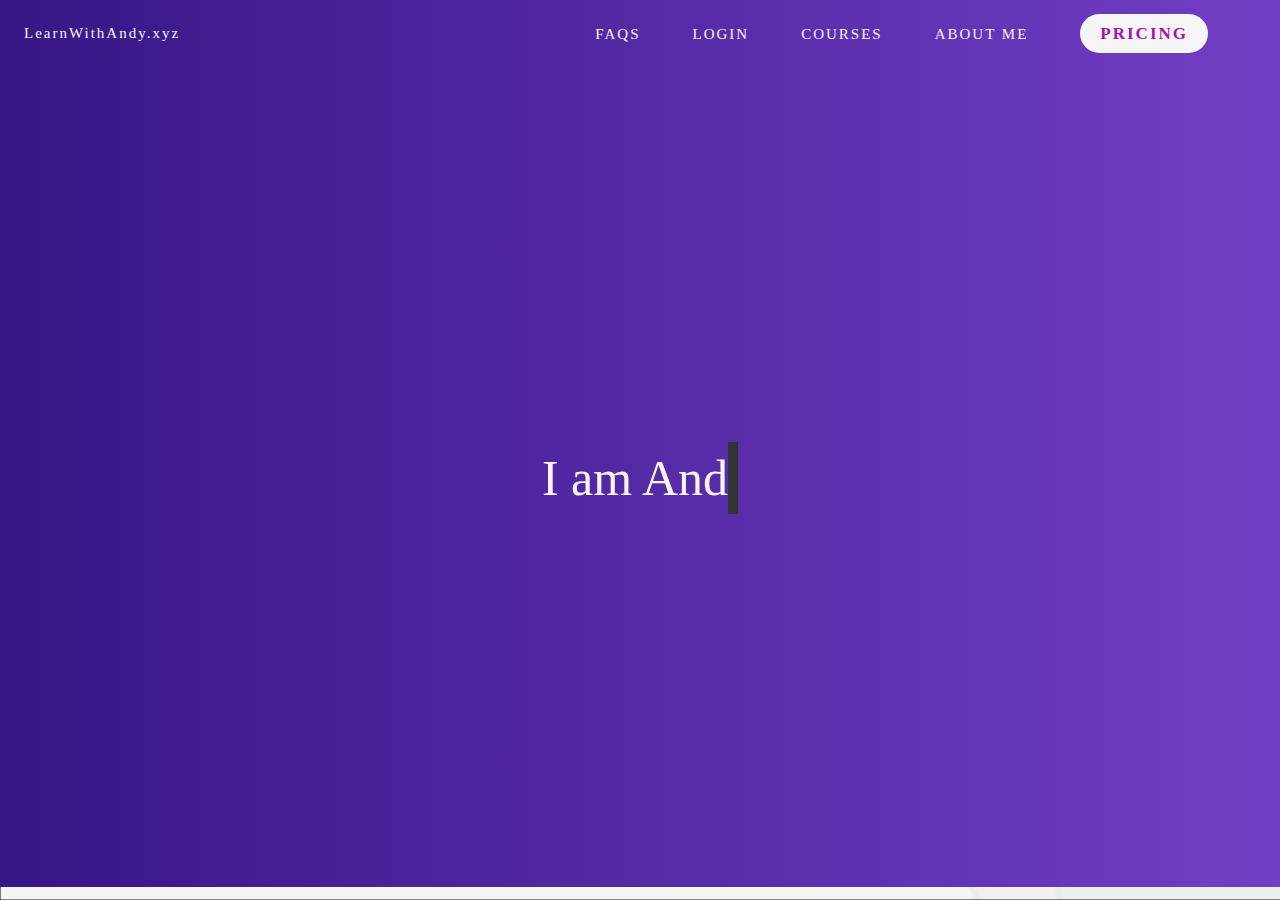
<file: learnwithandy/About/index.html>
<!DOCTYPE html>
<html lang="en">
<head>
    <meta charset="UTF-8">
    <meta name="viewport" content="width=device-width, initial-scale=1.0">
    <meta http-equiv="X-UA-Compatible" content="ie=edge">
    <link rel="stylesheet" href="style.css">
    <link rel="stylesheet" href="../css/padding-style.css">
    <link rel="stylesheet" href="../css/col-style.css">
    <title>About Me - Learn With Andy</title>
</head>
<body>
    <header>
        <nav class="col-12">
            <div class="logo p-6"><a href="../index.html" class="logo_a">LearnWithAndy.xyz</a></div>
            <img src="../Icons/Burger.png" alt="Burger Icon" class="burger p-6" id="burger">
            <div class="phone_nav_div" id="phone_nav">
                <ul class="phone_nav_ul p-6">
                    <li class="phone_nav_li"><a href="../FAQs/index.html" class="phone_nav_a phone_nav_faqs">FAQs</a></li>
                    <li class="phone_nav_li"><a href="../login/index.html" class="phone_nav_a phone_nav_login">Login</a></li>
                    <li class="phone_nav_li"><a href="../course/index.html" class="phone_nav_a phone_nav_courses">Courses</a>
                    </li>
                    <li class="phone_nav_li"><a href="../About/index.html" class="phone_nav_a phone_nav_about">About Me</a></li>
                    <!-- <li class="phone_nav_li"><a href="#" class="phone_nav_a phone_nav_contact">Contact</a></li> -->
                    <li class="phone_nav_li"><a href="../index.html#pricing_section" class="phone_nav_a phone_nav_pricing">Pricing</a>
                    </li>
                </ul>
                <div class="nav_under_f p-4">
                    <p class="nav_copy">&copy Learn With Andy.xyz 2019</p>
                </div>
            </div>
            <ul class="nav_ul p-6">
                <li class="nav_li"><a href="../FAQs/index.html" class="nav_a nav_faqs">FAQs</a></li>
                <li class="nav_li"><a href="../login/index.html" class="nav_a nav_login">Login</a></li>
                <li class="nav_li"><a href="../course/index.html" class="nav_a nav_courses">Courses</a></li>
                <li class="nav_li"><a href="../About/index.html" class="nav_a nav_about">About Me</a></li>
                <!-- <li class="nav_li"><a href="#" class="nav_a nav_contact">Contact</a></li> -->
                <li class="nav_li"><a href="../index.html#pricing_section" class="nav_a nav_pricing">Pricing</a></li>
            </ul>
        </nav>
    </header>


    <section class="banner">
        <p class="typewriter" id="typewriter"></p>
        <div class="cursor" id="cursor"></div>
    </section>

    <script src="script.js"></script>
    <script src="../js/responsive.js"></script>
</body>
</html>
</file>
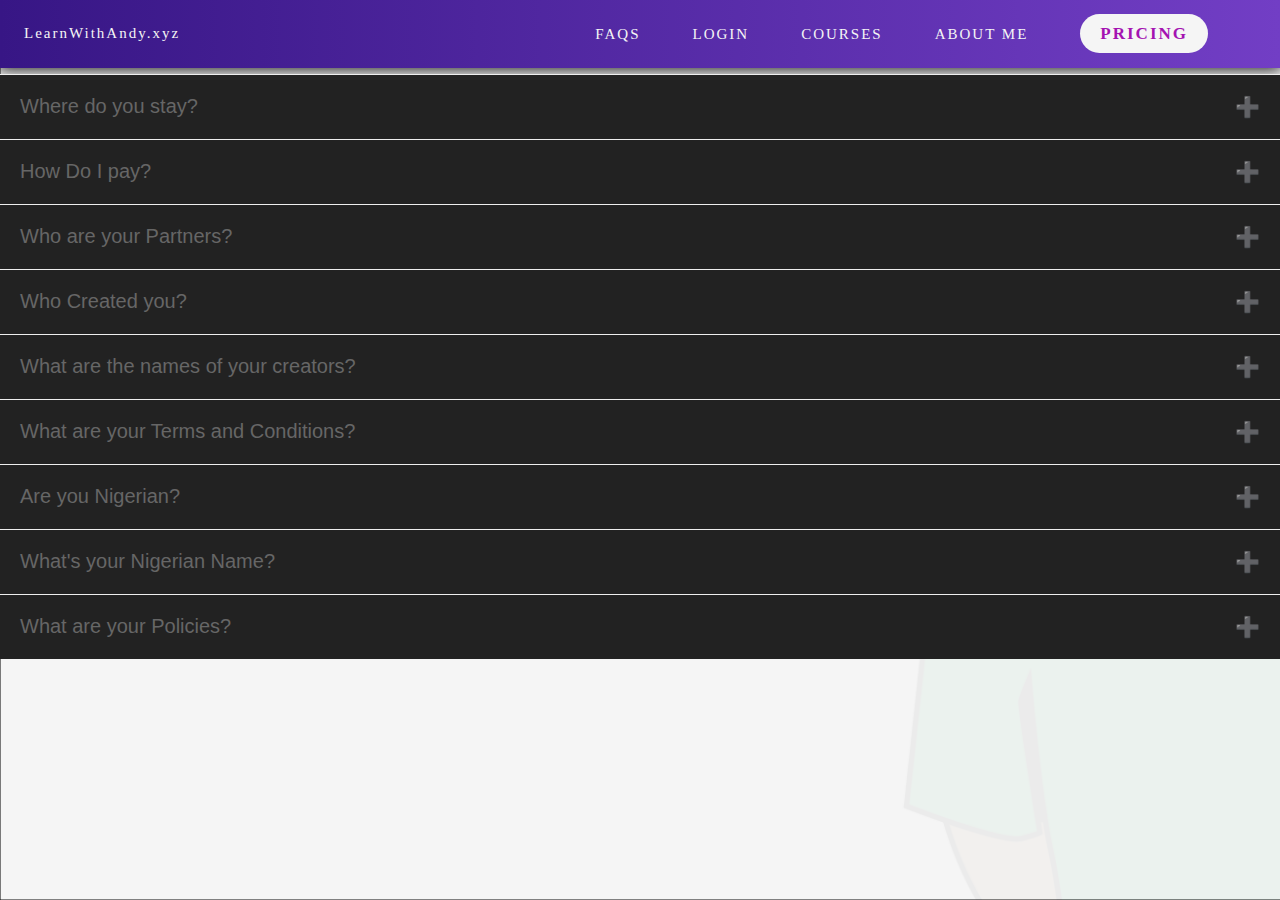
<file: learnwithandy/FAQs/index.html>
<!DOCTYPE html>
<html>
<head>
	 <meta charset="UTF-8">
    <meta name="viewport" content="width=device-width, initial-scale=1.0">
    <meta http-equiv="X-UA-Compatible" content="ie=edge">
	<title>	FAQs - Learm With Andy</title>
	<link rel="stylesheet" type="text/css" href="style.css">
	<link rel="stylesheet" href="../css/col-style.css">
	<link rel="stylesheet" href="../css/padding-style.css">
</head>
<body>
	<header>
        <nav class="col-12">
            <div class="logo p-6"><a href="../index.html" class="logo_a">LearnWithAndy.xyz</a></div>
            <img src="../Icons/Burger.png" alt="Burger Icon" class="burger p-6" id="burger">
            <div class="phone_nav_div" id="phone_nav">
                <ul class="phone_nav_ul p-6">
                    <li class="phone_nav_li"><a href="index.html" class="phone_nav_a phone_nav_faqs">FAQs</a></li>
                    <li class="phone_nav_li"><a href="../login/index.html" class="phone_nav_a phone_nav_login">Login</a></li>
                    <li class="phone_nav_li"><a href="../course/index.html" class="phone_nav_a phone_nav_courses">Courses</a>
                    </li>
                    <li class="phone_nav_li"><a href="../About/index.html" class="phone_nav_a phone_nav_about">About Me</a></li>
                    <!-- <li class="phone_nav_li"><a href="#" class="phone_nav_a phone_nav_contact">Contact</a></li> -->
                    <li class="phone_nav_li"><a href="../index.html#pricing_section" class="phone_nav_a phone_nav_pricing">Pricing</a>
                    </li>
                </ul>
                <div class="nav_under_f p-4">
                    <p class="nav_copy">&copy Learn With Andy.xyz 2019</p>
                </div>
            </div>
            <ul class="nav_ul p-6">
                <li class="nav_li"><a href="index.html" class="nav_a nav_faqs">FAQs</a></li>
                <li class="nav_li"><a href="../login/index.html" class="nav_a nav_login">Login</a></li>
                <li class="nav_li"><a href="../course/index.html" class="nav_a nav_courses">Courses</a></li>
                <li class="nav_li"><a href="../About/index.html" class="nav_a nav_about">About Me</a></li>
                <!-- <li class="nav_li"><a href="#" class="nav_a nav_contact">Contact</a></li> -->
                <li class="nav_li"><a href="../index.html#pricing_section" class="nav_a nav_pricing">Pricing</a></li>
            </ul>
        </nav>
    </header>



	<div class="alll">
	<button id="address jba" class="button" >
		Where do you stay?
	</button>

	<div class="panel">
		<p style="font-size: 20px; padding-bottom: 10px; text-transform: uppercase; color: #ffffff;" >Head Office</p>
		<p style="padding-bottom: 20px ">38, Olayemi Street, Maza-maza, Lagos, Nigeria</p>
		<p style="font-size: 20px; padding-bottom: 10px; color: #ffffff; text-transform: uppercase;">Branch Office</p>
		<p style="padding-bottom: 10px" >38, Olayemi Street, Maza-maza, Lagos, Nigeria</p>
	</div>

	<button id="How" class="button">
		How Do I pay?
	</button>

	<div class="panel">
		<p class="steps">Step 1</p>
		<p>Create an account with us</p>
		<p class="steps">Step 2</p>
		<p>Click on the pricing option that suites you</p>
		<p class="steps">Step 3</p>
		<p>Click on the PayPal button</p>
	</div>

	<button id="partners" class="button">
		Who are your Partners?
	</button>

	<div class="panel">
	
		<p class="parts">SmartJOE Empire</p>
		<p class="parts">Key Stones Afrik</p>
		<p class="parts">Mi-Tech</p>
		<p class="parts">Graphlix</p>
		<p class="parts">Myme Edits</p>
		<p class="parts">Big West Films</p>
		<p class="parts">Drink_Water Tech</p>
		<p class="parts">Tech Phantom</p>
		
	</div>

	<button id="SellProducts" class="button">
		Who Created you?
	</button>

	<div class="panel">
		<p class="SYP">I could have said God, but you know, it's just some teenage super cool nerds.</p>
	</div>

	<button id="SellServices" class="button">
		What are the names of your creators?
	</button>

	<div class="panel">
		<p class="SYP">Ayoko Modupe, Oyewunmi Damilola and Enemigin Oritsemisan</p>
	</div>

	<button id="termsandconditions" class="button">
		What are your Terms and Conditions?
	</button>

	<div class="panel">
		I don't have for now so....
		Lorem ipsum dolor sit amet, consectetur adipisicing elit, sed do eiusmod
		tempor incididunt ut labore et dolore magna aliqua. Ut enim ad minim veniam,
		quis nostrud exercitation ullamco laboris nisi ut aliquip ex ea commodo
		consequat. Duis aute irure dolor in reprehenderit in voluptate velit esse
		cillum dolore eu fugiat nulla pariatur. Excepteur sint occaecat cupidatat non
		proident, sunt in culpa qui officia deserunt mollit anim id est laborum.
	</div>

	<button id="Location" class="button">
		Are you Nigerian?
	</button>

	<div class="panel">
		Oh Yes
	</div>

	<button id="Location" class="button">
		What's your Nigerian Name?
	</button>

	<div class="panel">
		Pelumi? 🤷 
	</div>
	

	<button id="policies" class="button">
		What are your Policies?
	</button>

	<div class="panel">
		I don't have for now so....
		Lorem ipsum dolor sit amet, consectetur adipisicing elit, sed do eiusmod
		tempor incididunt ut labore et dolore magna aliqua. Ut enim ad minim veniam,
		quis nostrud exercitation ullamco laboris nisi ut aliquip ex ea commodo
		consequat. Duis aute irure dolor in reprehenderit in voluptate velit esse
		cillum dolore eu fugiat nulla pariatur. Excepteur sint occaecat cupidatat non
		proident, sunt in culpa qui officia deserunt mollit anim id est laborum.
	</div>



</div>














	<script src="script.js"></script>
	<script src="../js/responsive.js"></script>
</body>
</html>
</file>
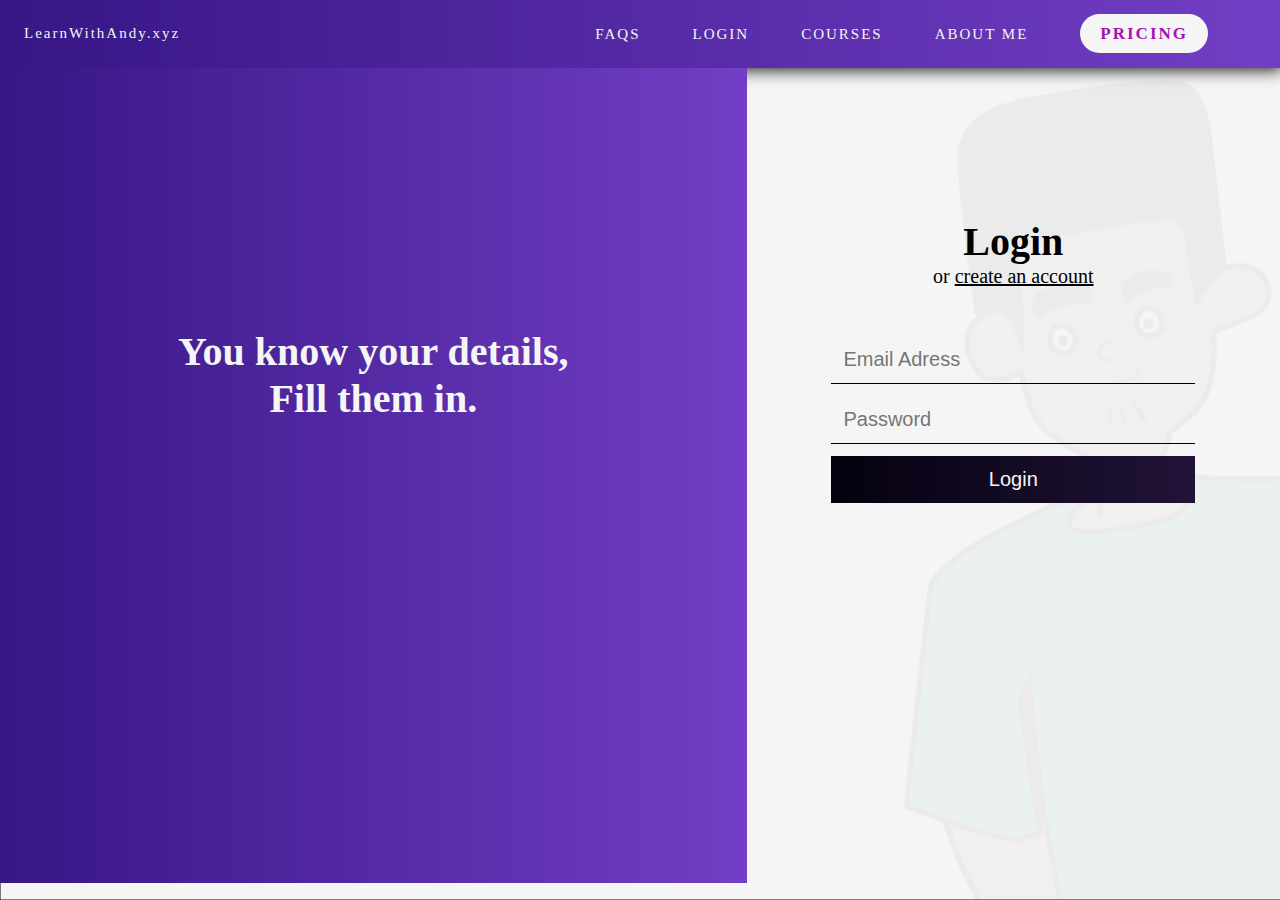
<file: learnwithandy/login/index.html>
<!DOCTYPE html>
<html lang="en">
<head>
    <meta charset="UTF-8">
    <meta name="viewport" content="width=device-width, initial-scale=1.0">
    <meta http-equiv="X-UA-Compatible" content="ie=edge">
    <link rel="stylesheet" href="style.css">
    <link rel="stylesheet" href="../css/padding-style.css">
    <link rel="stylesheet" href="../css/col-style.css">
    <title>Login - Learn With Andy</title>
</head>
<body>
    <header>
        <nav class="col-12">
            <div class="logo p-6"><a href="../index.html" class="logo_a">LearnWithAndy.xyz</a></div>
            <img src="../Icons/Burger.png" alt="Burger Icon" class="burger p-6" id="burger">
            <div class="phone_nav_div" id="phone_nav">
                <ul class="phone_nav_ul p-6">
                    <li class="phone_nav_li"><a href="../FAQs/index.html" class="phone_nav_a phone_nav_faqs">FAQs</a></li>
                    <li class="phone_nav_li"><a href="../login/index.html" class="phone_nav_a phone_nav_login">Login</a></li>
                    <li class="phone_nav_li"><a href="../course/index.html" class="phone_nav_a phone_nav_courses">Courses</a>
                    </li>
                    <li class="phone_nav_li"><a href="../About/index.html" class="phone_nav_a phone_nav_about">About Me</a></li>
                    <!-- <li class="phone_nav_li"><a href="#" class="phone_nav_a phone_nav_contact">Contact</a></li> -->
                    <li class="phone_nav_li"><a href="../index.html#pricing_section" class="phone_nav_a phone_nav_pricing">Pricing</a>
                    </li>
                </ul>
                <div class="nav_under_f p-4">
                    <p class="nav_copy">&copy Learn With Andy.xyz 2019</p>
                </div>
            </div>
            <ul class="nav_ul p-6">
                <li class="nav_li"><a href="../FAQs/index.html" class="nav_a nav_faqs">FAQs</a></li>
                <li class="nav_li"><a href="index.html" class="nav_a nav_login">Login</a></li>
                <li class="nav_li"><a href="../course/index.html" class="nav_a nav_courses">Courses</a></li>
                <li class="nav_li"><a href="../About/index.html" class="nav_a nav_about">About Me</a></li>
                <!-- <li class="nav_li"><a href="#" class="nav_a nav_contact">Contact</a></li> -->
                <li class="nav_li"><a href="../index.html#pricing_section" class="nav_a nav_pricing">Pricing</a></li>
            </ul>
        </nav>
    </header>

    <section class="login_section row">
        <div class="background col-7">
            <!-- <img src="../Avatar/Avatar boy 1.png" alt="Andy's Image" class="background_img col-6"> -->
            <p class="background_p col-12">
                You know your details, <br> Fill them in.
            </p>
        </div>
        <div class="login_form col-5">
            <p class="login_p">Login</p>
            <p class="login_or pl-6 pr-6 pb-4">or <a href="../register/index.html" class="login_or_a">create an account</a></p>
            <form action="">
                <center class="email_login_p pl-6 pr-6 pb-8">
                    <input type="email" name="email_login" id="email_login" class="email_login login_in" placeholder="Email Adress">
                </center>
                <center class="password_login_p pl-6 pr-6 pb-8">
                    <input type="password" name="password_login" id="password_login" class="password_login login_in" placeholder="Password">
                </center>
                <center class="submit_login_p pl-6 pr-6 pb-8">
                    <input type="submit" value="Login" class="submit_login login_in">
                </center>
            </form>
        </div>
    </section>
    <!-- <hr class="hr_section"> -->

    <!-- <section class="login_footer col-12">
        <div class="login_f_text p-6">
            <a href="#" class="login_f_text_a">Sign Up page</a>
        </div>
    </section> -->

    <script src="../js/responsive.js"></script>
</body>
</html>
</file>
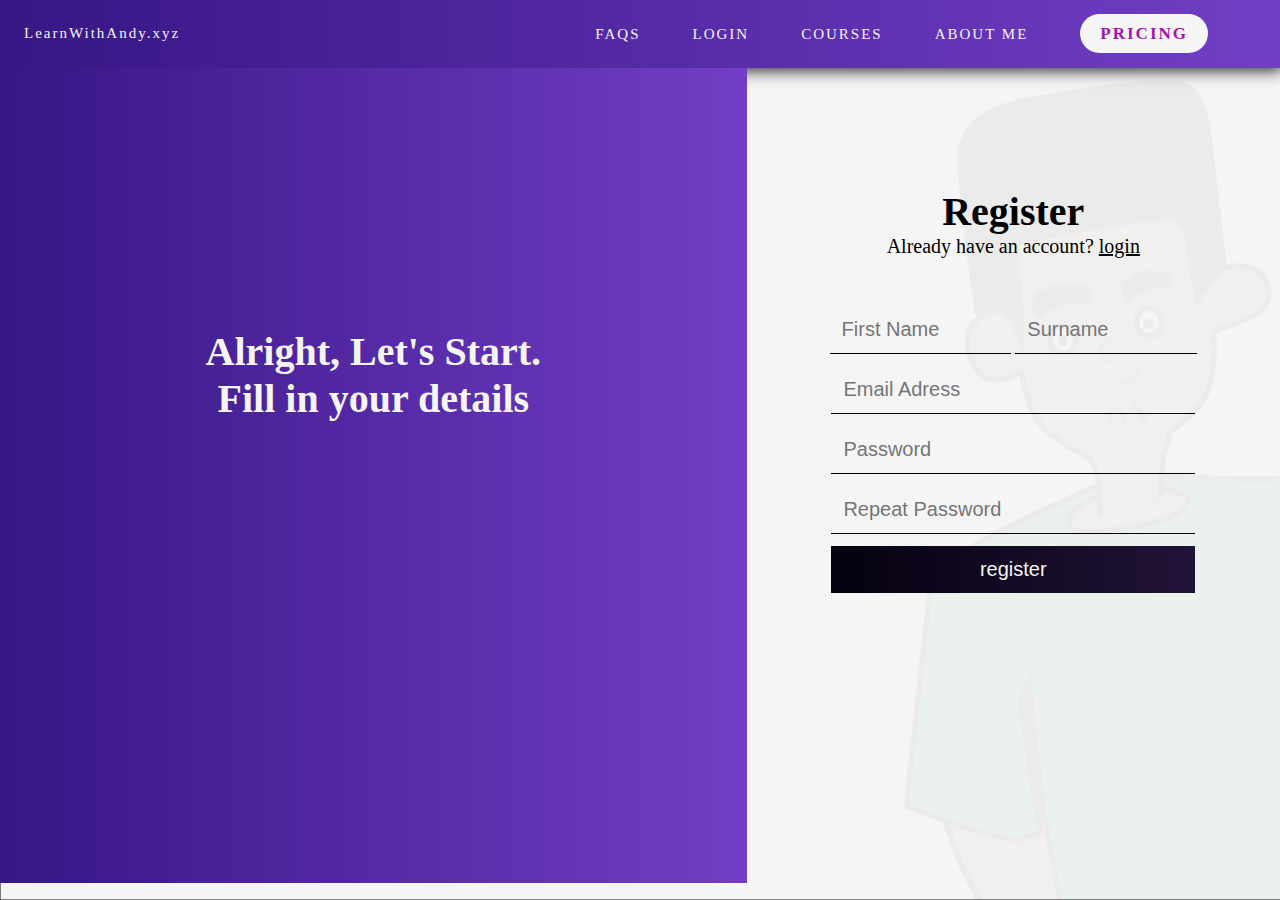
<file: learnwithandy/register/index.html>
<!DOCTYPE html>
<html lang="en">
<head>
    <meta charset="UTF-8">
    <meta name="viewport" content="width=device-width, initial-scale=1.0">
    <meta http-equiv="X-UA-Compatible" content="ie=edge">
    <link rel="stylesheet" href="style.css">
    <link rel="stylesheet" href="../css/padding-style.css">
    <link rel="stylesheet" href="../css/col-style.css">
    <title>Register - Learn With Andy</title>
</head>
<body>
    <header>
        <nav class="col-12">
            <div class="logo p-6"><a href="../index.html" class="logo_a">LearnWithAndy.xyz</a></div>
            <img src="../Icons/Burger.png" alt="Burger Icon" class="burger p-6" id="burger">
            <div class="phone_nav_div" id="phone_nav">
                <ul class="phone_nav_ul p-6">
                    <li class="phone_nav_li"><a href="../FAQs/index.html" class="phone_nav_a phone_nav_faqs">FAQs</a></li>
                    <li class="phone_nav_li"><a href="../login/index.html" class="phone_nav_a phone_nav_login">Login</a></li>
                    <li class="phone_nav_li"><a href="../course/index.html" class="phone_nav_a phone_nav_courses">Courses</a>
                    </li>
                    <li class="phone_nav_li"><a href="../About/index.html" class="phone_nav_a phone_nav_about">About Me</a></li>
                    <!-- <li class="phone_nav_li"><a href="#" class="phone_nav_a phone_nav_contact">Contact</a></li> -->
                    <li class="phone_nav_li"><a href="../index.html#pricing_section" class="phone_nav_a phone_nav_pricing">Pricing</a>
                    </li>
                </ul>
                <div class="nav_under_f p-4">
                    <p class="nav_copy">&copy Learn With Andy.xyz 2019</p>
                </div>
            </div>
            <ul class="nav_ul p-6">
                <li class="nav_li"><a href="../FAQs/index.html" class="nav_a nav_faqs">FAQs</a></li>
                <li class="nav_li"><a href="index.html" class="nav_a nav_login">Login</a></li>
                <li class="nav_li"><a href="../course/index.html" class="nav_a nav_courses">Courses</a></li>
                <li class="nav_li"><a href="../About/index.html" class="nav_a nav_about">About Me</a></li>
                <!-- <li class="nav_li"><a href="#" class="nav_a nav_contact">Contact</a></li> -->
                <li class="nav_li"><a href="../index.html#pricing_section" class="nav_a nav_pricing">Pricing</a></li>
            </ul>
        </nav>
    </header>

    <section class="register_section row">
        <div class="background col-7">
            <!-- <img src="../Avatar/Avatar boy 1.png" alt="Andy's Image" class="background_img col-6"> -->
            <p class="background_p col-12">
                Alright, Let's Start. <br> Fill in your details
            </p>
        </div>
        <div class="register_form col-5">
            <p class="register_p">Register</p>
            <p class="register_or pl-6 pr-6 pb-4">Already have an account? <a href="../login/index.html" class="register_or_a">login</a></p>
            <form action="">
                <center class="name_register_p pl-6 pr-6 pb-8">
                    <input type="text" name="name_register" id="name_register" class="name_register register_tw" placeholder="First Name">
                    <input type="text" name="surname_register" id="surname_register" class="surname_register register_tw" placeholder="Surname">
                </center>
                <center class="email_register_p pl-6 pr-6 pb-8">
                    <input type="email" name="email_register" id="email_register" class="email_register register_in" placeholder="Email Adress">
                </center>
                <center class="password_register_p pl-6 pr-6 pb-8">
                    <input type="password" name="password_register" id="password_register" class="password_register register_in" placeholder="Password">
                </center>
                <center class="r_password_register_p pl-6 pr-6 pb-8">
                    <input type="password" name="r_password_register" id="r_password_register" class="r_password_register register_in" placeholder="Repeat Password">
                </center>
                <center class="submit_register_p pl-6 pr-6 pb-8">
                    <input type="submit" value="register" class="submit_register register_in">
                </center>
            </form>
        </div>
    </section>
    <!-- <hr class="hr_section"> -->

    <!-- <section class="register_footer col-12">
        <div class="register_f_text p-6">
            <a href="#" class="register_f_text_a">Sign Up page</a>
        </div>
    </section> -->

    <script src="../js/responsive.js"></script>
</body>
</html>
</file>
<file: learnwithandy/About/style.css>
* {
    padding: 0;
    margin: 0;
}

body {
    width: 100%;
    font-family: Raleway;
    background: url(../images/background_login.png);
    background-size: cover;
    background-attachment: fixed;
    background-repeat: no-repeat;
}

html {
    scroll-behavior: smooth;
}

button {
    cursor: pointer;
}

header {
    background: linear-gradient(to right, rgb(55, 22, 133), rgb(114, 62, 197));
    overflow: hidden; 
    box-shadow: 0 0 15px 2px rgb(26, 26, 26);
    z-index: 20;
}

/* Style the Logo */
.logo { 
    float: left;
    padding-left: 48px;
}

.logo_a {
    color: whitesmoke;
    letter-spacing: 2px;
    font-size: 15px;
    text-decoration: none;
}

/* Style the navigation links */
.nav_ul {
    float: right;
}

.nav_li {
    display: inline-block;
    padding-right: 48px;
}

.nav_a {
    color: whitesmoke;
    text-decoration: none;
    letter-spacing: 2px;
    font-size: 15px;
    text-transform: uppercase;
}

.nav_pricing {
    padding: 10px 20px;
    background: whitesmoke;
    color: rgb(164, 18, 177);
    font-size: 17px;
    font-weight: bold;
    border-radius: 50px;
}



/* Banner */
.banner {
    background: linear-gradient(to right, rgb(55, 22, 133), rgb(114, 62, 197));
    height: 91vh;
    align-items: center;
    /* margin-top: 250px; */
    justify-content: center;
    display: flex;
}

.typewriter {
    color: whitesmoke;
    font-size: 50px;
}
.cursor {
    background: #333333;
    height: 8vh;
    width: 10px;
    /* transform: translateX(-600px); */
    /* animation: cursorMove 5s linear; */
    animation: blink .2s linear infinite;
    -webkit-animation: blink .2s linear infinite;
}

@keyframes blink {
    0% {
        opacity: 0;
    }
    50% {
        opacity: 1;
    }
    100% {
        opacity: 0;
    }
}

@-webkit-keyframes blink {
    0% {
        opacity: 0;
    }
    50% {
        opacity: 1;
    }
    100% {
        opacity: 0;
    }
}



/* For media queries */
.burger {
    display: none;
}

.phone_nav_div {
    display: none;
}

.phone_nav_bg {
    display: none;
}

@media screen and (max-width:680px) {
    /* Remove Existing Nav */
    .nav_ul {
        display: none;
    }

    .logo {
        padding-left: 24px;
    }

    /* Replace with New Nav and Burger */
    .burger {
        display: block;
        width: 10%;
        filter: invert(1);
        /* filter: contrast(100); */
        float: right;
        cursor: pointer;
        outline: none;
    }
    
    .phone_nav_div {
        position: fixed;
        left: -20rem;
        z-index: 1000;
        display: block;
        clear: both;
        width: 80%;
        height: 100vh;
        background: #222222;
        padding-top: 100px;
        box-shadow: 0 0 15px 5px #222222;
        transition: left 1s ease;
    }

    .phone_nav_div.show {
        left: 0;
    }

    .phone_nav_ul {
        padding-bottom: 105px;
    }

    .phone_nav_li {
        padding: 10px 0;
        text-align: center;
        list-style: none;
    }

    .phone_nav_a {
        text-decoration: none;
        color: whitesmoke;
    }

    .nav_under_f {
        background: whitesmoke;
        bottom: 0;
        position: relative;
        width: auto;
    }
    
    .nav_copy {
        text-align: center;
        margin-top: 12px;
        color: rgb(173, 173, 173);
    } 




    .typewriter {
        color: whitesmoke;
        font-size: 30px;
        text-align: center;
        padding: 0 20px;
    }

    .cursor {
        display: none;
    }
}
</file>
<file: learnwithandy/css/padding-style.css>
.p-8 {
    padding: 12px;
}

.pt-8 {
    padding-top: 12px;
}

.pb-8 {
    padding-bottom: 12px;
}

.pl-8 {
    padding-left: 12px;
}

.pr-8 {
    padding-right: 12px;
}

.ptb-8 {
    padding: 12px 0px;
}

.plr-8 {
    padding: 0px 12px;
}



/* Padding 6 starts */
.p-6 {
    padding: 24px;
}

.pt-6 {
    padding-top: 24px;
}

.pb-6 {
    padding-bottom: 24px;
}

.pl-6 {
    padding-left: 24px;
}

.pr-6 {
    padding-right: 24px;
}

.plr-6 {
    padding: 0 24px;
}

.ptb-6 {
    padding: 24px 0;
}



/* Padding 4 starts */
.p-4 {
    padding: 48px;
}

.pt-4 {
    padding-top: 48px;
}

.pb-4 {
    padding-bottom: 48px;
}

.pl-4 {
    padding-left: 48px;
}

.pr-4 {
    padding-right: 48px;
}

.plr-4 {
    padding: 0 48px;
}

.ptb-4 {
    padding: 48px 0;
}



/* Padding 2 starts */
.p-2 {
    padding: 96px;
}

.pt-2 {
    padding-top: 96px;
}

.pb-2 {
    padding-bottom: 96px;
}

.pl-2 {
    padding-left: 96px;
}

.pr-2 {
    padding-right: 96px;
}

.plr-2 {
    padding: 0 96px;
}

.ptb-2 {
    padding: 96px 0;
}
</file>
<file: learnwithandy/css/col-style.css>
.grid-4 {
    display: grid;
    grid-template-columns: repeat(4,25%);
    /* grid-template-rows: repeat(4, 25%); */
}

.grid-2 {
    display: grid;
    grid-template-columns: repeat(2,50%);
    /* grid-template-rows: repeat(4, 25%); */
}

.grid-3 {
    display: grid;
    grid-template-columns: repeat(3, 33.3%);
    /* grid-template-rows: repeat(4, 25%); */
}

.row {
    width: 100%;
    display: flex;
    flex-wrap: wrap;
}

.col-1 {
    width: 8.33%;
}

.col-2 {
    width: 16.67%;
}

.col-3 {
    width: 25%;
}

.col-4 {
    width: 33.33%;
}

.col-5 {
    width: 41.67%;
}

.col-6 {
    width: 50%;
}

.col-7 {
    width: 58.33%;
}

.col-8 {
    width: 66.67%;
}

.col-9 {
    width: 75%;
}

.col-10 {
    width: 83.33%;
}

.col-11 {
    width: 91.67%;
}

.col-12 {
    width: 100%;
}

@media screen and (min-width: 680px) and (max-width: 800px){
    .grid-4{
        display: grid;
        grid-template-columns: repeat(2,50%);
        /* grid-template-rows: repeat(4, 25%); */
    }

    .grid-2 {
        display: grid;
        grid-template-columns: repeat(2,50%);
        /* grid-template-rows: repeat(4, 25%); */
    }
}

@media screen and (max-width: 680px){
    .col-1 {
        width: 100%;
    }
    
    .col-2 {
        width: 100%;
    }
    
    .col-3 {
        width: 100%;
    }
    
    .col-4 {
        width: 100%;
    }
    
    .col-5 {
        width: 100%;
    }
    
    .col-6 {
        width: 100%;
    }
    
    .col-7 {
        width: 100%;
    }
    
    .col-8 {
        width: 100%;
    }
    
    .col-9 {
        width: 100%;
    }
    
    .col-10 {
        width: 100%;
    }
    
    .col-11 {
        width: 100%;
    }
    
    .col-12 {
        width: 100%;
    }

    .grid-4{
        display: grid;
        grid-template-columns: repeat(1,100%);
        /* grid-template-rows: repeat(4, 25%); */
    }

    .grid-2 {
        display: grid;
        grid-template-columns: repeat(1,100%);
        /* grid-template-rows: repeat(4, 25%); */
    }

    .grid-3 {
        display: grid;
        grid-template-columns: repeat(1, 100%);
        /* grid-template-rows: repeat(4, 25%); */
    }
}
</file>
<file: learnwithandy/FAQs/style.css>
* {
    padding: 0;
    margin: 0;
}

body {
    width: 100%;
    font-family: Raleway;
    background: url(../images/background_login.png);
    background-size: cover;
    background-attachment: fixed;
    background-repeat: no-repeat;
}

html {
    scroll-behavior: smooth;
}

button {
    cursor: pointer;
}

header {
    background: linear-gradient(to right, rgb(55, 22, 133), rgb(114, 62, 197));
    overflow: hidden; 
    box-shadow: 0 0 15px 2px rgb(26, 26, 26);
    z-index: 20;
}

/* Style the Logo */
.logo { 
    float: left;
    padding-left: 48px;
}

.logo_a {
    color: whitesmoke;
    letter-spacing: 2px;
    font-size: 15px;
    text-decoration: none;
}

/* Style the navigation links */
.nav_ul {
    float: right;
}

.nav_li {
    display: inline-block;
    padding-right: 48px;
}

.nav_a {
    color: whitesmoke;
    text-decoration: none;
    letter-spacing: 2px;
    font-size: 15px;
    text-transform: uppercase;
}

.nav_pricing {
    padding: 10px 20px;
    background: whitesmoke;
    color: rgb(164, 18, 177);
    font-size: 17px;
    font-weight: bold;
    border-radius: 50px;
}














.alll {
padding-top: 6px;
}




.button {
	width: 100%;
	text-align: left;
	background-color: #222222;
	color: #666666;
	padding: 20px;
	cursor: pointer;
	transition: 0.4s;
	border: none;
	border-top: 1px solid #eeeeee;
    outline: none;
	font-size: 20px;    
}

.button:hover {
	color: #eeeeee;
}

.active {
	color: #eeeeee;
}

.active:hover {
	color: #eeeeee;
}

.button:after {
	content: '\02795';
	font-size: 20px;
	color: #666666;
	float: right;
	/*margin-left: 30px;*/	
}

.button.active:after {
	content: '\2796';	
}

.panel {
    font-size: 20px;
	background-color: #666666;
	overflow: hidden;
	transition: 0.6s ease-in-out;
	display: none;
}

/*.panel.show {
	opacity: 1;
	max-height: 500px;
}*/

/*Individual buttons*/

.steps {
	color: #ffffff;
	font-size: 23px;
	text-transform: uppercase;
}


.SYP {
	font-size: 22px;
}

.howN {
	font-size: 22px;
	text-transform: uppercase;
	color: white;
}




/* For media queries */
.burger {
    display: none;
}

.phone_nav_div {
    display: none;
}

.phone_nav_bg {
    display: none;
}

/* Media Queries */
@media screen and (max-width: 680px) {
    /* Remove Existing Nav */
    .nav_ul {
        display: none;
    }

    .logo {
        padding-left: 24px;
    }

    /* Replace with New Nav and Burger */
    .burger {
        display: block;
        width: 10%;
        filter: invert(1);
        /* filter: contrast(100); */
        float: right;
        cursor: pointer;
        outline: none;
    }
    
    .phone_nav_div {
        position: fixed;
        left: -20rem;
        z-index: 1000;
        display: block;
        clear: both;
        width: 80%;
        height: 100vh;
        background: #222222;
        padding-top: 100px;
        box-shadow: 0 0 15px 5px #222222;
        transition: left 1s ease;
    }

    .phone_nav_div.show {
        left: 0;
    }

    .phone_nav_ul {
        padding-bottom: 105px;
    }

    .phone_nav_li {
        padding: 10px 0;
        text-align: center;
        list-style: none;
    }

    .phone_nav_a {
        text-decoration: none;
        color: whitesmoke;
    }

    .nav_under_f {
        background: whitesmoke;
        bottom: 0;
        position: relative;
        width: auto;
    }
    
    .nav_copy {
        text-align: center;
        margin-top: 12px;
        color: rgb(173, 173, 173);
    }


    /* Styling the banner */
    .banner_text {
        padding-left: 30px;
        text-align: center;
    }
    
    .banner_h1 {
        font-size: 3rem;    
        padding-top: 90px;
        color: whitesmoke;
    }
    
    .banner_p {
        font-size: 30px;
        color: whitesmoke;
    }

    /* Hide Banner Avater */
    .banner_avatar {
        display: none;
    }

    /* Styling the banner button */
    .banner_button {
        /* background: none; */
        background: linear-gradient(to left, rgb(160, 62, 26), rgb(224, 71, 15));
        border: none;
        color: whitesmoke;
        margin-top: 14px;
        font-size: 22px;
        border-radius: 50px;
        padding: 15px 24px;
    }


    /* Styling the courses section */
    .course_h1 {
        text-align: center;
        font-size: 2rem;
        font-weight: lighter;
    }

    .course_s_h1 {
        font-weight: lighter;
        color: whitesmoke;
        font-size: 1.5rem;
    }

    /* Styling the search field */
    .course_search {
        width: 50%;
        border-radius: 0px;
        border: none;
        padding: 12px;
        font-size: 17px;
        outline: none;
    }

    ::placeholder {
        font-size: 17px;
    }


    /* Styling the pricing tables */
    .pricing_h1 {
        font-size: 2rem;
        text-align: center;
        margin-bottom: 0px;
        color: whitesmoke;
        /* text-transform: uppercase; */
        font-weight: lighter;
    }

    .pricing_table {
        height: 80vh;
        background: whitesmoke;
        margin: 24px;
    }

    .pricing_free {
        margin-left: 24px;
        margin-top: 24px;
        margin-bottom: 24px;
        margin-right: 24px;
    }

    /* .pricing_table:hover {
        box-shadow: 0 0 15px 5px rgb(26, 26, 26);
    } */

    .pricing_classic {
        margin-right: 24px;
        margin-top: 24px;
        margin-bottom: 24px;
        margin-left: 24px;
    }

    .pricing_premium {
        background: black;
        box-shadow: 0 0 15px 5px rgb(26, 26, 26);
        color: whitesmoke;
    }
    
}
</file>
<file: learnwithandy/login/style.css>
* {
    padding: 0;
    margin: 0;
}

body {
    width: 100%;
    font-family: Raleway;
    background: url(../images/background_login.png);
    background-size: cover;
    background-attachment: fixed;
    background-repeat: no-repeat;
}

html {
    scroll-behavior: smooth;
}

button {
    cursor: pointer;
}

header {
    background: linear-gradient(to right, rgb(55, 22, 133), rgb(114, 62, 197));
    overflow: hidden; 
    box-shadow: 0 0 15px 2px rgb(26, 26, 26);
    z-index: 20;
}

/* Style the Logo */
.logo { 
    float: left;
    padding-left: 48px;
}

.logo_a {
    color: whitesmoke;
    letter-spacing: 2px;
    font-size: 15px;
    text-decoration: none;
}

/* Style the navigation links */
.nav_ul {
    float: right;
}

.nav_li {
    display: inline-block;
    padding-right: 48px;
}

.nav_a {
    color: whitesmoke;
    text-decoration: none;
    letter-spacing: 2px;
    font-size: 15px;
    text-transform: uppercase;
}

.nav_pricing {
    padding: 10px 20px;
    background: whitesmoke;
    color: rgb(164, 18, 177);
    font-size: 17px;
    font-weight: bold;
    border-radius: 50px;
}

/* Style the main form body */
/* Style the left background section */
.background {
    height: 90.5vh;
    background: linear-gradient(to right, rgb(55, 22, 133), rgb(114, 62, 197));
    overflow: hidden; 
}

.background_img {
    width: 500px;
}

.background_p {
    text-align: center;
    color: whitesmoke;
    font-size: 2.5rem;
    font-weight: bolder;
    padding-top: 260px;
    /* margin-right: 12px; */
}

/* Styling the form section */
.login_form {
    height: 90.5vh;
}

.login_p {
    padding-top: 150px;
    text-align: center;
    font-size: 2.5rem;
    font-weight: bold;
}

.login_or {
    text-align: center;
    font-size: 20px;
}

.login_or_a {
    color: black
}

/* Styling the Input fields */
.login_in {
    width: 70%;
    font-size: 20px;
    background: transparent;
    border: none;
    border-bottom: 1.5px solid black;
    padding: 12px;
    outline: none;
}

.submit_login {
    width: 75%;
    color: whitesmoke;
    border: none;
    background: linear-gradient(to right, rgb(5, 1, 15), rgb(33, 19, 56));
    cursor: pointer;
}

::placeholder {
    font-size: 20px;
}


/* Style the horizontal line */
/* .hr_section {
    border: 1px solid black;
} */


/* Styling the login footer */
/* .login_f_text {
    text-align: center;
    font-size: 20px;
}

.login_f_text_a {
    text-decoration: none;
    color: black;
} */


/* For media queries */
.burger {
    display: none;
}

.phone_nav_div {
    display: none;
}

.phone_nav_bg {
    display: none;
}

@media screen and (max-width:680px) {
    /* Remove Existing Nav */
    .nav_ul {
        display: none;
    }

    .logo {
        padding-left: 24px;
    }

    /* Replace with New Nav and Burger */
    .burger {
        display: block;
        width: 10%;
        filter: invert(1);
        /* filter: contrast(100); */
        float: right;
        cursor: pointer;
        outline: none;
    }
    
    .phone_nav_div {
        position: fixed;
        left: -20rem;
        z-index: 1000;
        display: block;
        clear: both;
        width: 80%;
        height: 100vh;
        background: #222222;
        padding-top: 100px;
        box-shadow: 0 0 15px 5px #222222;
        transition: left 1s ease;
    }

    .phone_nav_div.show {
        left: 0;
    }

    .phone_nav_ul {
        padding-bottom: 105px;
    }

    .phone_nav_li {
        padding: 10px 0;
        text-align: center;
        list-style: none;
    }

    .phone_nav_a {
        text-decoration: none;
        color: whitesmoke;
    }

    .nav_under_f {
        background: whitesmoke;
        bottom: 0;
        position: relative;
        width: auto;
    }
    
    .nav_copy {
        text-align: center;
        margin-top: 12px;
        color: rgb(173, 173, 173);
    }

    /* Styling the banner */
    .background {
        display: none;
    }
}
</file>
<file: learnwithandy/register/style.css>
* {
    padding: 0;
    margin: 0;
}

body {
    width: 100%;
    font-family: Raleway;
    background: url(../images/background_login.png);
    background-size: cover;
    background-attachment: fixed;
    background-repeat: no-repeat;
}

html {
    scroll-behavior: smooth;
}

button {
    cursor: pointer;
}

header {
    background: linear-gradient(to right, rgb(55, 22, 133), rgb(114, 62, 197));
    overflow: hidden; 
    box-shadow: 0 0 15px 2px rgb(26, 26, 26);
    z-index: 20;
}

/* Style the Logo */
.logo { 
    float: left;
    padding-left: 48px;
}

.logo_a {
    color: whitesmoke;
    letter-spacing: 2px;
    font-size: 15px;
    text-decoration: none;
}

/* Style the navigation links */
.nav_ul {
    float: right;
}

.nav_li {
    display: inline-block;
    padding-right: 48px;
}

.nav_a {
    color: whitesmoke;
    text-decoration: none;
    letter-spacing: 2px;
    font-size: 15px;
    text-transform: uppercase;
}

.nav_pricing {
    padding: 10px 20px;
    background: whitesmoke;
    color: rgb(164, 18, 177);
    font-size: 17px;
    font-weight: bold;
    border-radius: 50px;
}

/* Style the main form body */
/* Style the left background section */
.background {
    height: 90.5vh;
    background: linear-gradient(to right, rgb(55, 22, 133), rgb(114, 62, 197));
    overflow: hidden; 
}

.background_img {
    width: 500px;
}

.background_p {
    text-align: center;
    color: whitesmoke;
    font-size: 2.5rem;
    font-weight: bolder;
    padding-top: 260px;
    /* margin-right: 12px; */
}

/* Styling the form section */
.register_form {
    height: 90.5vh;
}

.register_p {
    padding-top: 120px;
    text-align: center;
    font-size: 2.5rem;
    font-weight: bold;
}

.register_or {
    text-align: center;
    font-size: 20px;
}

.register_or_a {
    color: black
}

/* Styling the Input fields */
.register_in {
    width: 70%;
    font-size: 20px;
    background: transparent;
    border: none;
    border-bottom: 1.5px solid black;
    padding: 12px;
    outline: none;
}

.register_tw {
    width: 32.5%;
    font-size: 20px;
    background: transparent;
    border: none;
    border-bottom: 1.5px solid black;
    padding: 12px;
    outline: none;
}

.submit_register {
    width: 75%;
    color: whitesmoke;
    border: none;
    background: linear-gradient(to right, rgb(5, 1, 15), rgb(33, 19, 56));
    cursor: pointer;
}

::placeholder {
    font-size: 20px;
}


/* Style the horizontal line */
/* .hr_section {
    border: 1px solid black;
} */


/* Styling the register footer */
/* .register_f_text {
    text-align: center;
    font-size: 20px;
}

.register_f_text_a {
    text-decoration: none;
    color: black;
} */


/* For media queries */
.burger {
    display: none;
}

.phone_nav_div {
    display: none;
}

.phone_nav_bg {
    display: none;
}

@media screen and (max-width:680px) {
    /* Remove Existing Nav */
    .nav_ul {
        display: none;
    }

    .logo {
        padding-left: 24px;
    }

    /* Replace with New Nav and Burger */
    .burger {
        display: block;
        width: 10%;
        filter: invert(1);
        /* filter: contrast(100); */
        float: right;
        cursor: pointer;
        outline: none;
    }
    
    .phone_nav_div {
        position: fixed;
        left: -20rem;
        z-index: 1000;
        display: block;
        clear: both;
        width: 80%;
        height: 100vh;
        background: #222222;
        padding-top: 100px;
        box-shadow: 0 0 15px 5px #222222;
        transition: left 1s ease;
    }

    .phone_nav_div.show {
        left: 0;
    }

    .phone_nav_ul {
        padding-bottom: 105px;
    }

    .phone_nav_li {
        padding: 10px 0;
        text-align: center;
        list-style: none;
    }

    .phone_nav_a {
        text-decoration: none;
        color: whitesmoke;
    }

    .nav_under_f {
        background: whitesmoke;
        bottom: 0;
        position: relative;
        width: auto;
    }
    
    .nav_copy {
        text-align: center;
        margin-top: 12px;
        color: rgb(173, 173, 173);
    }

    /* Styling the banner */
    .background {
        display: none;
    }
}
</file>
